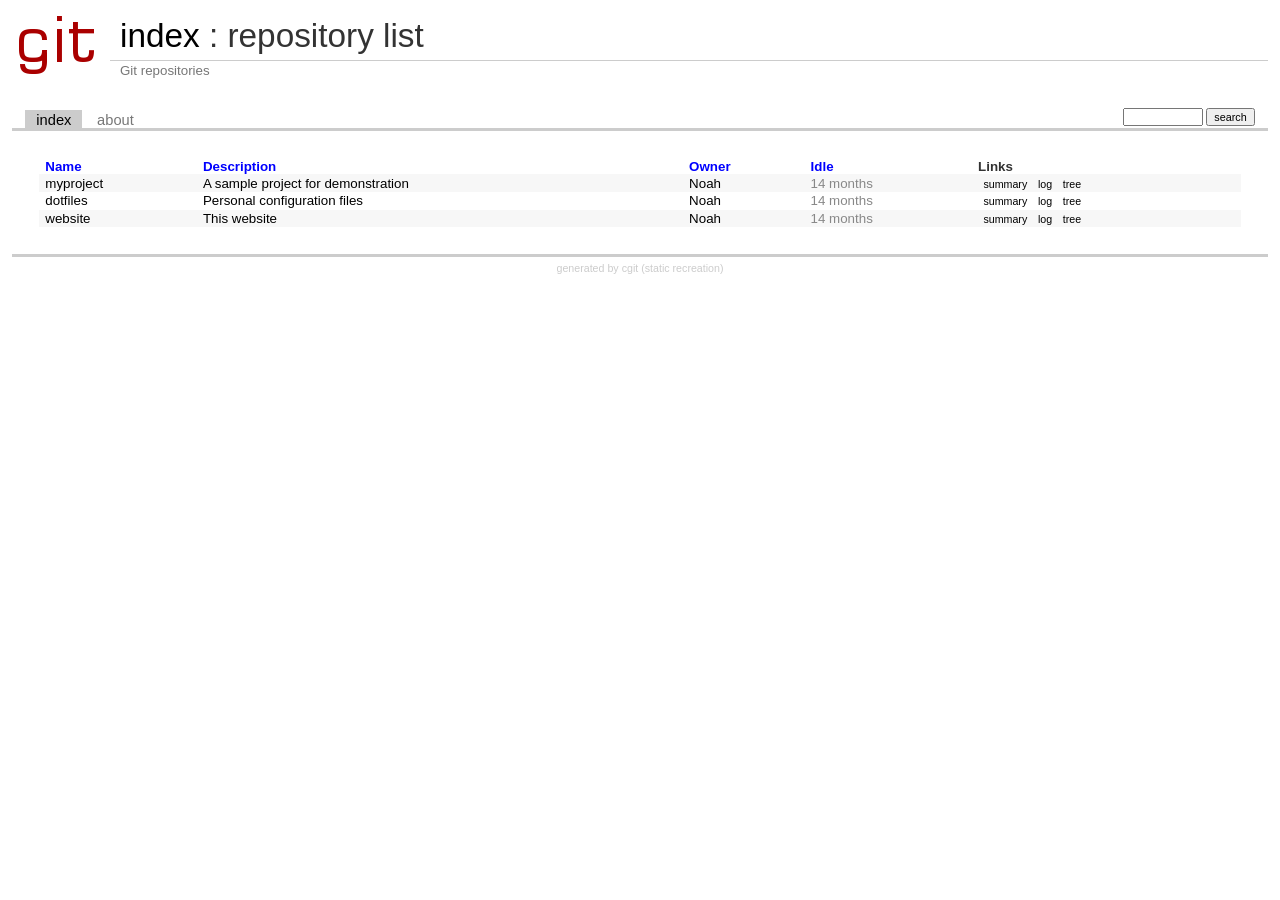
<file: index.html>
<!DOCTYPE html>
<html lang='en'>
<head>
<title>cgit - repository list</title>
<meta name='generator' content='cgit static recreation'/>
<meta name='viewport' content='width=device-width, initial-scale=1.0'/>
<link rel='stylesheet' type='text/css' href='cgit.css'/>
<script type='text/javascript' src='cgit.js'></script>
</head>
<body>
<div id='cgit'>
<table id='header'>
<tr>
<td class='logo' rowspan='2'><a href='index.html'><img src='cgit.png' alt='cgit logo'/></a></td>
<td class='main'><a href='index.html'>index</a> : repository list</td>
</tr>
<tr><td class='sub'>Git repositories</td></tr>
</table>

<table class='tabs'><tr>
<td>
<a href='index.html' class='active'>index</a>
<a href='about.html'>about</a>
</td>
<td class='form'>
<form method='get' action='index.html'>
<input type='search' name='q' size='10' value=''/>
<input type='submit' value='search'/>
</form>
</td>
</tr></table>

<div class='content'>
<table summary='repository list' class='list nowrap'>
<tr class='nohover'>
<th class='left'><a href='#'>Name</a></th>
<th class='left'><a href='#'>Description</a></th>
<th class='left'><a href='#'>Owner</a></th>
<th class='left'><a href='#'>Idle</a></th>
<th class='left'>Links</th>
</tr>
<tr><td class='toplevel-repo'><a href='summary.html'>myproject</a></td>
<td><a href='summary.html'>A sample project for demonstration</a></td>
<td><a href='?q=Noah'>Noah</a></td>
<td><span class="age-days" data-ut="1759449600">3 days</span></td>
<td><a href='summary.html' class='button'>summary</a><a href='log.html' class='button'>log</a><a href='tree.html' class='button'>tree</a></td>
</tr>
<tr><td class='toplevel-repo'><a href='summary.html'>dotfiles</a></td>
<td><a href='summary.html'>Personal configuration files</a></td>
<td><a href='?q=Noah'>Noah</a></td>
<td><span class="age-hours" data-ut="1759536000">2 hours</span></td>
<td><a href='summary.html' class='button'>summary</a><a href='log.html' class='button'>log</a><a href='tree.html' class='button'>tree</a></td>
</tr>
<tr><td class='toplevel-repo'><a href='summary.html'>website</a></td>
<td><a href='summary.html'>This website</a></td>
<td><a href='?q=Noah'>Noah</a></td>
<td><span class="age-mins" data-ut="1759611600">just now</span></td>
<td><a href='summary.html' class='button'>summary</a><a href='log.html' class='button'>log</a><a href='tree.html' class='button'>tree</a></td>
</tr>
</table>
</div>

<div class='footer'>generated by <a href='https://git.zx2c4.com/cgit/'>cgit</a> (static recreation)</div>
</div>
</body>
</html>
</file>
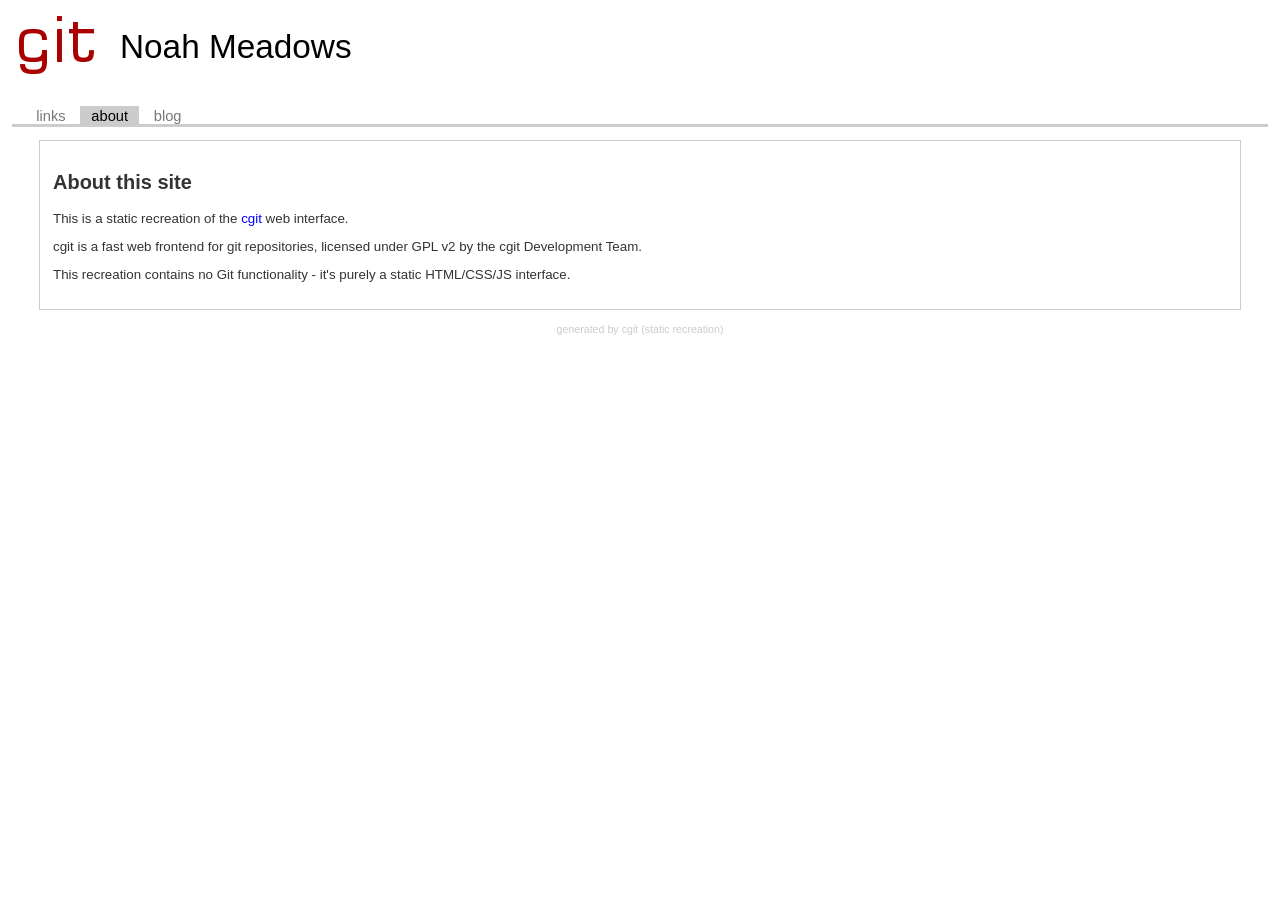
<file: about.html>
<!DOCTYPE html>
<html lang='en'>
<head>
<title>about - cgit</title>
<meta name='generator' content='cgit static recreation'/>
<meta name='viewport' content='width=device-width, initial-scale=1.0'/>
<link rel='stylesheet' type='text/css' href='cgit.css'/>
<script type='text/javascript' src='cgit.js'></script>
</head>
<body>
<div id='cgit'>
<table id='header'>
<tr>
<td class='logo' rowspan='2'><a href='index.html'><img src='cgit.png' alt='cgit logo'/></a></td>
<td class='main'><a>Noah Meadows</a>
</td>
</tr>
</table>

<table class='tabs'><tr>
<td>
<a href='index.html'>links</a>
<a href='about.html'class='active'>about</a>
<a href='blog.html'>blog</a>
</td>
<td class='form'>
<form method='get' action='index.html'>
</form>
</td>
</tr></table>

<div class='block'>
<div class='content'>
<div id='summary'>
<h2>About this site</h2>
<p>This is a static recreation of the <a href='https://git.zx2c4.com/cgit/'>cgit</a> web interface.</p>
<p>cgit is a fast web frontend for git repositories, licensed under GPL v2 by the cgit Development Team.</p>
<p>This recreation contains no Git functionality - it's purely a static HTML/CSS/JS interface.</p>
</div>
</div>
</div>

<div class='footer'>generated by <a href='https://git.zx2c4.com/cgit/'>cgit</a> (static recreation)</div>
</div>
</body>
</html>
</file>
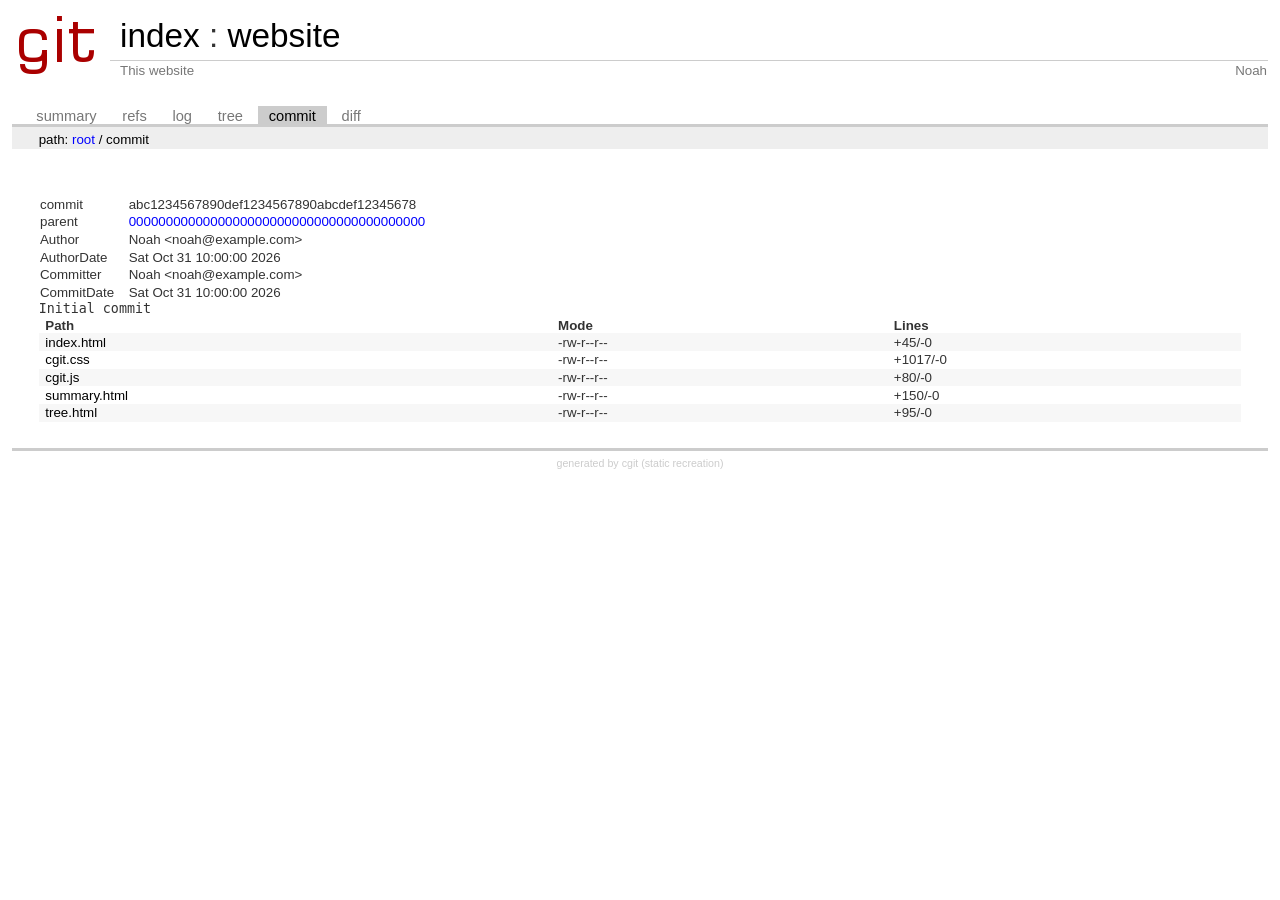
<file: commit.html>
<!DOCTYPE html>
<html lang='en'>
<head>
<title>website - commit abc1234 - cgit</title>
<meta name='generator' content='cgit static recreation'/>
<meta name='viewport' content='width=device-width, initial-scale=1.0'/>
<link rel='stylesheet' type='text/css' href='cgit.css'/>
<script type='text/javascript' src='cgit.js'></script>
</head>
<body>
<div id='cgit'>
<table id='header'>
<tr>
<td class='logo' rowspan='2'><a href='index.html'><img src='cgit.png' alt='cgit logo'/></a></td>
<td class='main'><a href='index.html'>index</a> : <a href='summary.html'>website</a></td>
</tr>
<tr><td class='sub'>This website</td><td class='sub right'>Noah</td></tr>
</table>

<table class='tabs'><tr>
<td>
<a href='summary.html'>summary</a>
<a href='refs.html'>refs</a>
<a href='log.html'>log</a>
<a href='tree.html'>tree</a>
<a href='commit.html' class='active'>commit</a>
<a href='diff.html'>diff</a>
</td>
</tr></table>

<div class='path'>path: <a href='index.html'>root</a> / commit</div>

<div class='content'>
<table class='commit-info'>
<tr><td>commit</td><td>abc1234567890def1234567890abcdef12345678</td></tr>
<tr><td>parent</td><td><a href='commit.html'>0000000000000000000000000000000000000000</a></td></tr>
<tr><td>Author</td><td>Noah &lt;noah@example.com&gt;</td></tr>
<tr><td>AuthorDate</td><td>Sat Oct 31 10:00:00 2026</td></tr>
<tr><td>Committer</td><td>Noah &lt;noah@example.com&gt;</td></tr>
<tr><td>CommitDate</td><td>Sat Oct 31 10:00:00 2026</td></tr>
</table>

<div class='commit-msg'>Initial commit</div>

<table class='list nowrap'>
<tr class='nohover'><th class='left'>Path</th><th class='left'>Mode</th><th class='left'>Lines</th></tr>
<tr><td><a href='#'>index.html</a></td><td>-rw-r--r--</td><td>+45/-0</td></tr>
<tr><td><a href='#'>cgit.css</a></td><td>-rw-r--r--</td><td>+1017/-0</td></tr>
<tr><td><a href='#'>cgit.js</a></td><td>-rw-r--r--</td><td>+80/-0</td></tr>
<tr><td><a href='#'>summary.html</a></td><td>-rw-r--r--</td><td>+150/-0</td></tr>
<tr><td><a href='#'>tree.html</a></td><td>-rw-r--r--</td><td>+95/-0</td></tr>
</table>
</div>

<div class='footer'>generated by <a href='https://git.zx2c4.com/cgit/'>cgit</a> (static recreation)</div>
</div>
</body>
</html>
</file>
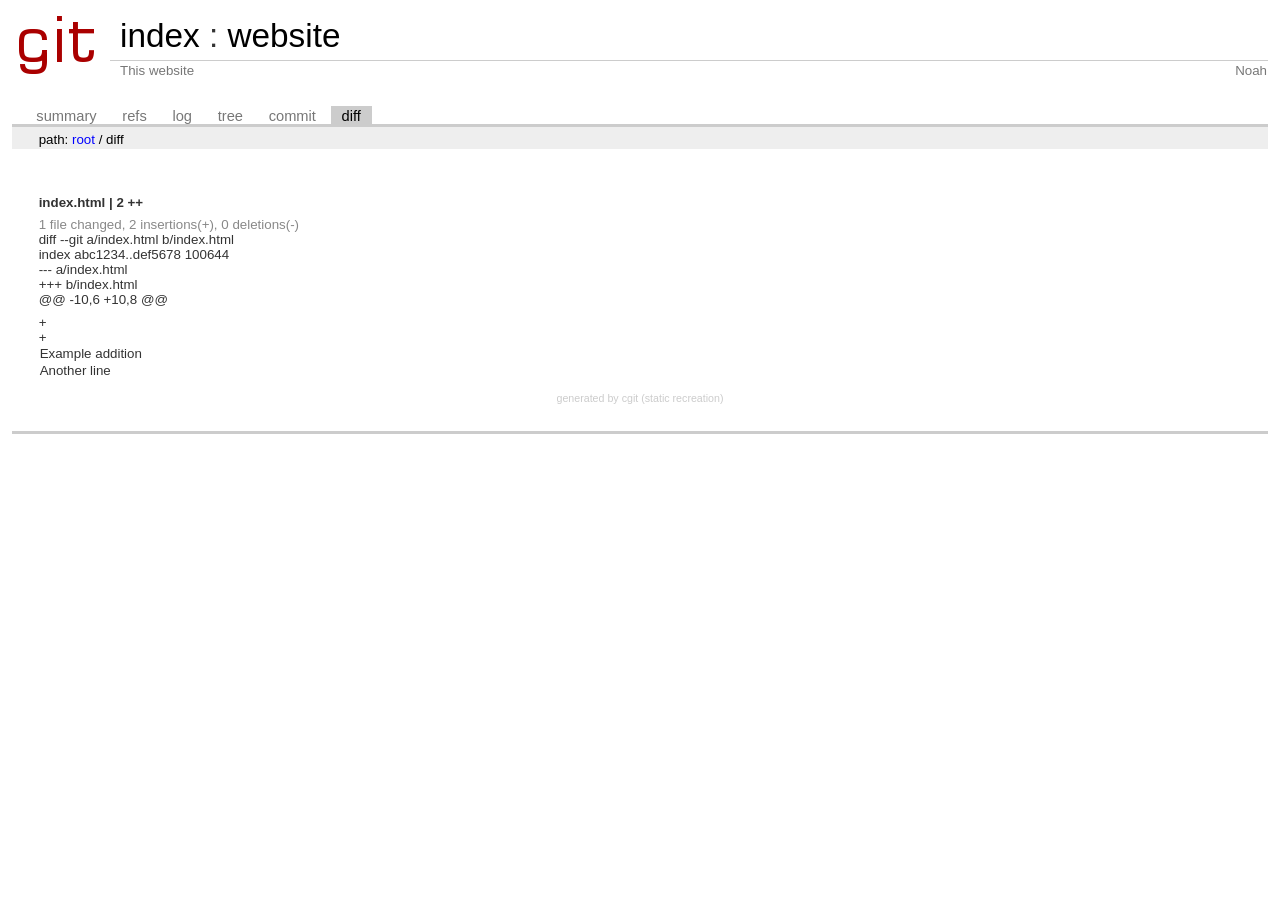
<file: diff.html>
<!DOCTYPE html>
<html lang='en'>
<head>
<title>website - diff - cgit</title>
<meta name='generator' content='cgit static recreation'/>
<meta name='viewport' content='width=device-width, initial-scale=1.0'/>
<link rel='stylesheet' type='text/css' href='cgit.css'/>
<script type='text/javascript' src='cgit.js'></script>
</head>
<body>
<div id='cgit'>
<table id='header'>
<tr>
<td class='logo' rowspan='2'><a href='index.html'><img src='cgit.png' alt='cgit logo'/></a></td>
<td class='main'><a href='index.html'>index</a> : <a href='summary.html'>website</a></td>
</tr>
<tr><td class='sub'>This website</td><td class='sub right'>Noah</td></tr>
</table>

<table class='tabs'><tr>
<td>
<a href='summary.html'>summary</a>
<a href='refs.html'>refs</a>
<a href='log.html'>log</a>
<a href='tree.html'>tree</a>
<a href='commit.html'>commit</a>
<a href='diff.html' class='active'>diff</a>
</td>
</tr></table>

<div class='path'>path: <a href='index.html'>root</a> / diff</div>

<div class='content'>
<div class='diffstat-header'>index.html | 2 ++</div>
<div class='diffstat-summary'>1 file changed, 2 insertions(+), 0 deletions(-)</div>

<div class='head'>diff --git a/index.html b/index.html</div>
<div class='head'>index abc1234..def5678 100644</div>
<div class='head'>--- a/index.html</div>
<div class='head'>+++ b/index.html</div>
<div class='ctx'>@@ -10,6 +10,8 @@</div>
<div class='ctx'> <div id='cgit'></div>
<div class='ctx'> <table id='header'></div>
<div class='add'>+<tr><td>Example addition</td></tr></div>
<div class='add'>+<tr><td>Another line</td></tr></div>
<div class='ctx'> </table></div>
</div>

<div class='footer'>generated by <a href='https://git.zx2c4.com/cgit/'>cgit</a> (static recreation)</div>
</div>
</body>
</html>
</file>
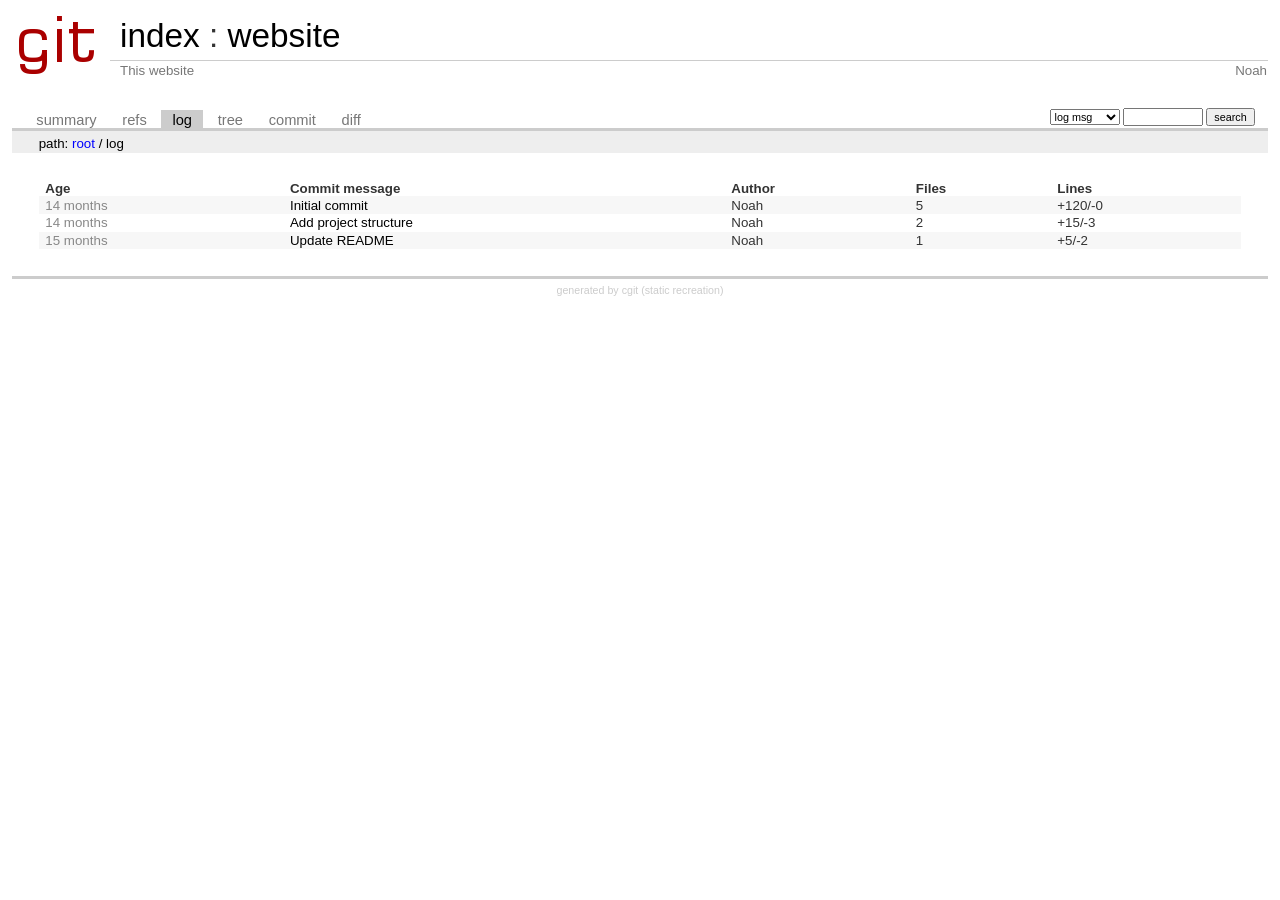
<file: log.html>
<!DOCTYPE html>
<html lang='en'>
<head>
<title>website - log - cgit</title>
<meta name='generator' content='cgit static recreation'/>
<meta name='viewport' content='width=device-width, initial-scale=1.0'/>
<link rel='stylesheet' type='text/css' href='cgit.css'/>
<script type='text/javascript' src='cgit.js'></script>
</head>
<body>
<div id='cgit'>
<table id='header'>
<tr>
<td class='logo' rowspan='2'><a href='index.html'><img src='cgit.png' alt='cgit logo'/></a></td>
<td class='main'><a href='index.html'>index</a> : <a href='summary.html'>website</a></td>
</tr>
<tr><td class='sub'>This website</td><td class='sub right'>Noah</td></tr>
</table>

<table class='tabs'><tr>
<td>
<a href='summary.html'>summary</a>
<a href='refs.html'>refs</a>
<a href='log.html' class='active'>log</a>
<a href='tree.html'>tree</a>
<a href='commit.html'>commit</a>
<a href='diff.html'>diff</a>
</td>
<td class='form'>
<form class='right' method='get' action='log.html'>
<select name='qt'>
<option value='grep'>log msg</option>
<option value='author'>author</option>
<option value='committer'>committer</option>
<option value='range'>range</option>
</select>
<input class='txt' type='search' size='10' name='q' value=''/>
<input type='submit' value='search'/>
</form>
</td>
</tr></table>

<div class='path'>path: <a href='index.html'>root</a> / log</div>

<div class='content'>
<table class='list nowrap'>
<tr class='nohover'><th class='left'>Age</th><th class='left'>Commit message</th><th class='left'>Author</th><th class='left'>Files</th><th class='left'>Lines</th></tr>
<tr>
<td><span class="age-hours" data-ut="1759611600">2 hours</span></td>
<td><a href='commit.html'>Initial commit</a></td>
<td>Noah</td>
<td>5</td>
<td>+120/-0</td>
</tr>
<tr>
<td><span class="age-days" data-ut="1759449600">3 days</span></td>
<td><a href='commit.html'>Add project structure</a></td>
<td>Noah</td>
<td>2</td>
<td>+15/-3</td>
</tr>
<tr>
<td><span class="age-weeks" data-ut="1758768000">1 week</span></td>
<td><a href='commit.html'>Update README</a></td>
<td>Noah</td>
<td>1</td>
<td>+5/-2</td>
</tr>
</table>
</div>

<div class='footer'>generated by <a href='https://git.zx2c4.com/cgit/'>cgit</a> (static recreation)</div>
</div>
</body>
</html>
</file>
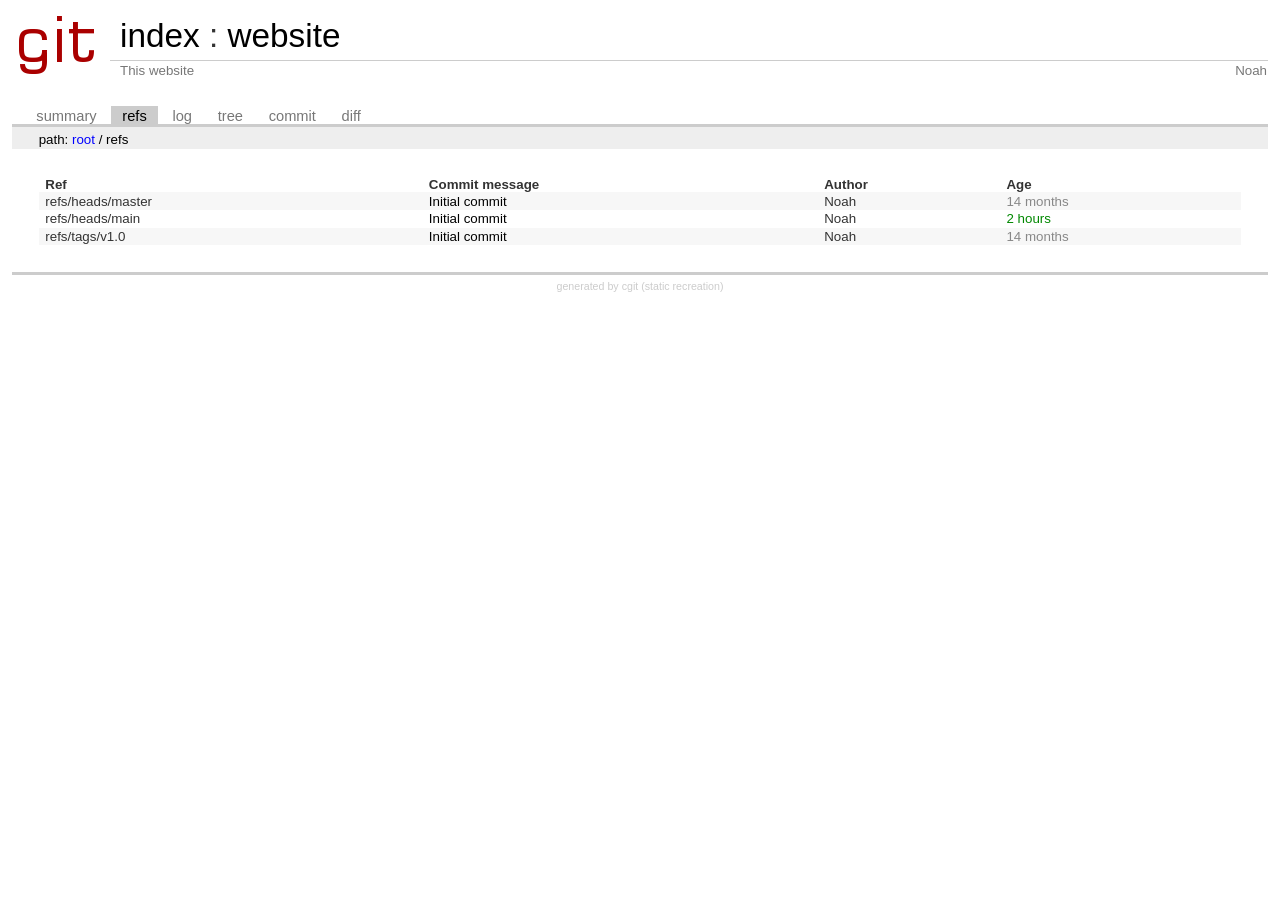
<file: refs.html>
<!DOCTYPE html>
<html lang='en'>
<head>
<title>website - refs - cgit</title>
<meta name='generator' content='cgit static recreation'/>
<meta name='viewport' content='width=device-width, initial-scale=1.0'/>
<link rel='stylesheet' type='text/css' href='cgit.css'/>
<script type='text/javascript' src='cgit.js'></script>
</head>
<body>
<div id='cgit'>
<table id='header'>
<tr>
<td class='logo' rowspan='2'><a href='index.html'><img src='cgit.png' alt='cgit logo'/></a></td>
<td class='main'><a href='index.html'>index</a> : <a href='summary.html'>website</a></td>
</tr>
<tr><td class='sub'>This website</td><td class='sub right'>Noah</td></tr>
</table>

<table class='tabs'><tr>
<td>
<a href='summary.html'>summary</a>
<a href='refs.html' class='active'>refs</a>
<a href='log.html'>log</a>
<a href='tree.html'>tree</a>
<a href='commit.html'>commit</a>
<a href='diff.html'>diff</a>
</td>
</tr></table>

<div class='path'>path: <a href='index.html'>root</a> / refs</div>

<div class='content'>
<table class='list nowrap'>
<tr class='nohover'><th class='left'>Ref</th><th class='left'>Commit message</th><th class='left'>Author</th><th class='left'>Age</th></tr>
<tr><td>refs/heads/master</td>
<td><a href='commit.html'>Initial commit</a></td>
<td>Noah</td>
<td><span class="age-hours" data-ut="1759611600">2 hours</span></td>
</tr>
<tr><td>refs/heads/main</td>
<td><a href='commit.html'>Initial commit</a></td>
<td>Noah</td>
<td><span class="age-hours" data-ut="1759611600">2 hours</span></td>
</tr>
<tr><td>refs/tags/v1.0</td>
<td><a href='commit.html'>Initial commit</a></td>
<td>Noah</td>
<td><span class="age-hours" data-ut="1759611600">2 hours</span></td>
</tr>
</table>
</div>

<div class='footer'>generated by <a href='https://git.zx2c4.com/cgit/'>cgit</a> (static recreation)</div>
</div>
</body>
</html>
</file>
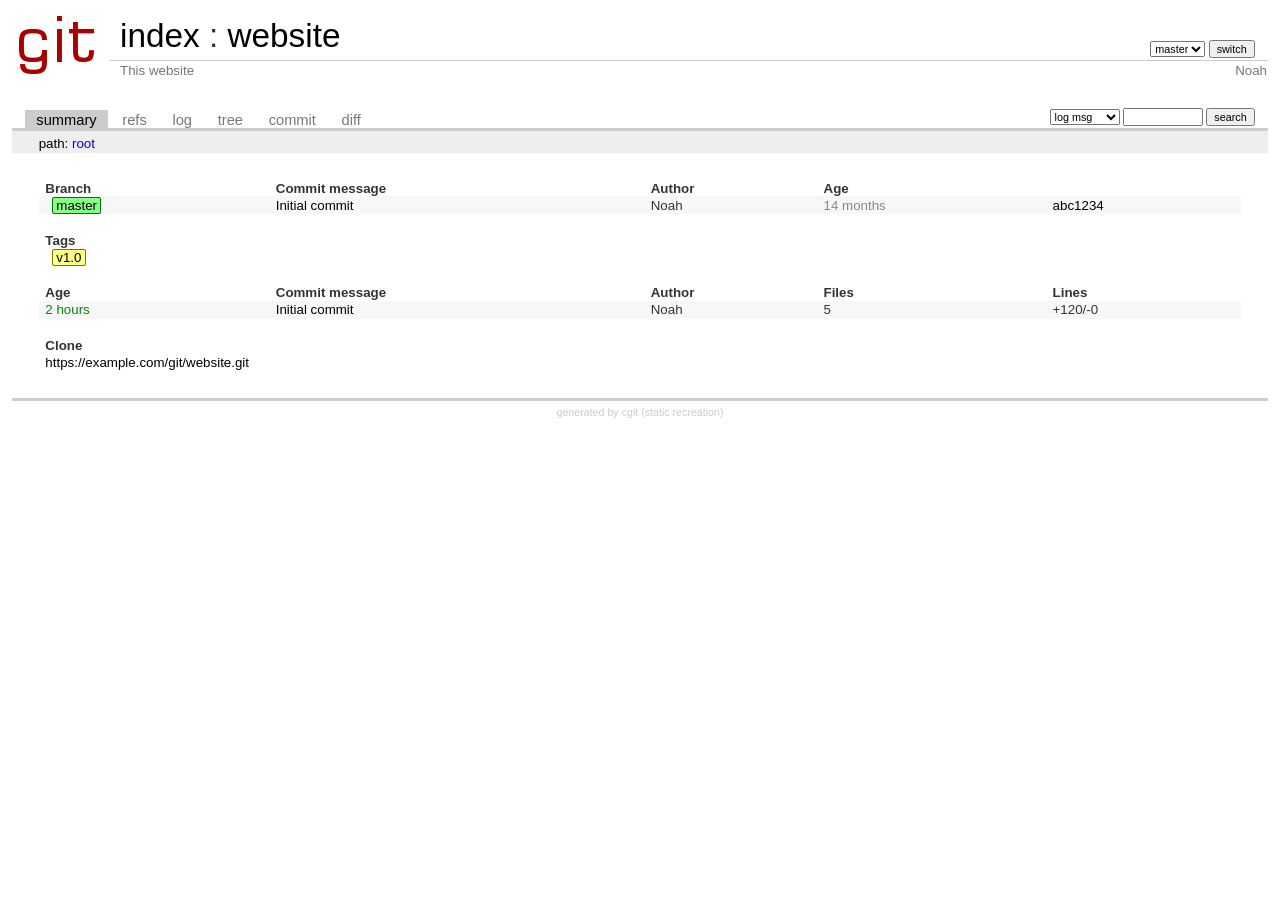
<file: summary.html>
<!DOCTYPE html>
<html lang='en'>
<head>
<title>website - summary - cgit</title>
<meta name='generator' content='cgit static recreation'/>
<meta name='viewport' content='width=device-width, initial-scale=1.0'/>
<link rel='stylesheet' type='text/css' href='cgit.css'/>
<script type='text/javascript' src='cgit.js'></script>
</head>
<body>
<div id='cgit'>
<table id='header'>
<tr>
<td class='logo' rowspan='2'><a href='index.html'><img src='cgit.png' alt='cgit logo'/></a></td>
<td class='main'><a href='index.html'>index</a> : <a href='summary.html'>website</a></td>
<td class='form'>
<form method='get'>
<select name='h' onchange='this.form.submit();'>
<option value='master' selected>master</option>
<option value='main'>main</option>
</select> <input type='submit' value='switch'/>
</form>
</td>
</tr>
<tr><td class='sub'>This website</td><td class='sub right'>Noah</td></tr>
</table>

<table class='tabs'><tr>
<td>
<a href='summary.html' class='active'>summary</a>
<a href='refs.html'>refs</a>
<a href='log.html'>log</a>
<a href='tree.html'>tree</a>
<a href='commit.html'>commit</a>
<a href='diff.html'>diff</a>
</td>
<td class='form'>
<form class='right' method='get' action='log.html'>
<select name='qt'>
<option value='grep'>log msg</option>
<option value='author'>author</option>
<option value='committer'>committer</option>
<option value='range'>range</option>
</select>
<input class='txt' type='search' size='10' name='q' value=''/>
<input type='submit' value='search'/>
</form>
</td>
</tr></table>

<div class='path'>path: <a href='index.html'>root</a></div>

<div class='content'>
<table summary='repository info' class='list nowrap'>
<tr class='nohover'><th class='left'>Branch</th><th class='left'>Commit message</th><th class='left'>Author</th><th class='left' colspan='2'>Age</th></tr>
<tr><td><a class='branch-deco' href='log.html'>master</a></td>
<td><a href='commit.html'>Initial commit</a></td>
<td>Noah</td>
<td><span class="age-hours" data-ut="1759611600">2 hours</span></td>
<td class='sha1'><a href='commit.html'>abc1234</a></td>
</tr>

<tr class='nohover'><td colspan='5'>&nbsp;</td></tr>
<tr class='nohover'><th class='left' colspan='5'>Tags</th></tr>
<tr><td colspan='5'><a href='log.html' class='tag-deco'>v1.0</a></td></tr>

<tr class='nohover'><td colspan='5'>&nbsp;</td></tr>
<tr class='nohover'><th class='left'>Age</th><th class='left'>Commit message</th><th class='left'>Author</th><th class='left'>Files</th><th class='left'>Lines</th></tr>
<tr><td><span class="age-hours" data-ut="1759611600">2 hours</span></td>
<td><a href='commit.html'>Initial commit</a></td>
<td>Noah</td>
<td>5</td>
<td>+120/-0</td>
</tr>

<tr class='nohover'><td colspan='5'>&nbsp;</td></tr>
<tr class='nohover'><th class='left' colspan='5'>Clone</th></tr>
<tr><td colspan='5'><a rel='vcs-git' href='#'>https://example.com/git/website.git</a></td></tr>
</table>
</div>

<div class='footer'>generated by <a href='https://git.zx2c4.com/cgit/'>cgit</a> (static recreation)</div>
</div>
</body>
</html>
</file>
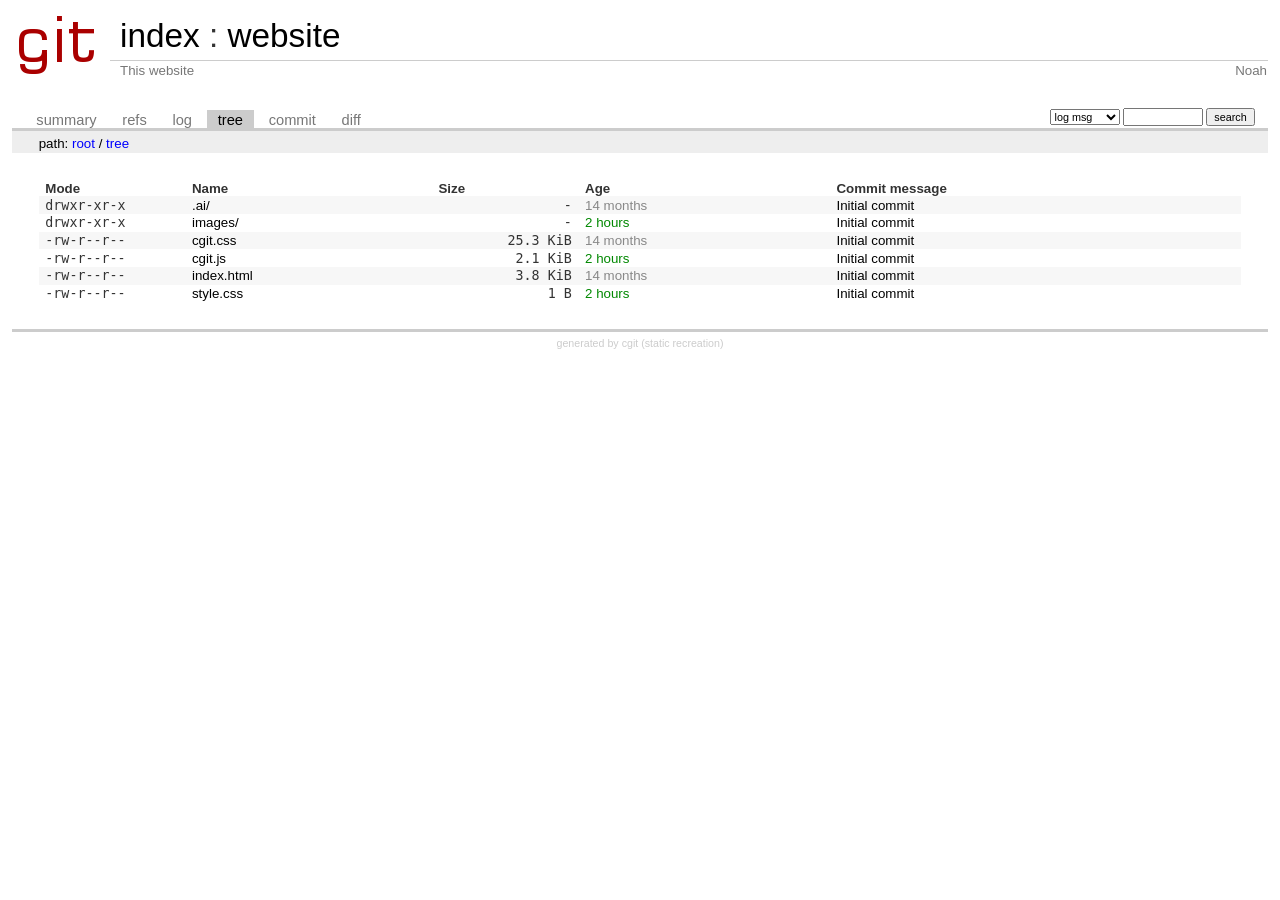
<file: tree.html>
<!DOCTYPE html>
<html lang='en'>
<head>
<title>website - tree - cgit</title>
<meta name='generator' content='cgit static recreation'/>
<meta name='viewport' content='width=device-width, initial-scale=1.0'/>
<link rel='stylesheet' type='text/css' href='cgit.css'/>
<script type='text/javascript' src='cgit.js'></script>
</head>
<body>
<div id='cgit'>
<table id='header'>
<tr>
<td class='logo' rowspan='2'><a href='index.html'><img src='cgit.png' alt='cgit logo'/></a></td>
<td class='main'><a href='index.html'>index</a> : <a href='summary.html'>website</a></td>
</tr>
<tr><td class='sub'>This website</td><td class='sub right'>Noah</td></tr>
</table>

<table class='tabs'><tr>
<td>
<a href='summary.html'>summary</a>
<a href='refs.html'>refs</a>
<a href='log.html'>log</a>
<a href='tree.html' class='active'>tree</a>
<a href='commit.html'>commit</a>
<a href='diff.html'>diff</a>
</td>
<td class='form'>
<form class='right' method='get' action='log.html'>
<select name='qt'>
<option value='grep'>log msg</option>
<option value='author'>author</option>
<option value='committer'>committer</option>
<option value='range'>range</option>
</select>
<input class='txt' type='search' size='10' name='q' value=''/>
<input type='submit' value='search'/>
</form>
</td>
</tr></table>

<div class='path'>path: <a href='index.html'>root</a> / <a href='tree.html'>tree</a></div>

<div class='content'>
<table class='list nowrap'>
<tr class='nohover'><th class='left'>Mode</th><th class='left'>Name</th><th class='left'>Size</th><th class='left'>Age</th><th class='left'>Commit message</th></tr>
<tr>
<td class='ls-mode'>drwxr-xr-x</td>
<td class='ls-dir'><a href='tree.html'>.ai/</a></td>
<td class='ls-size'>-</td>
<td><span class="age-hours" data-ut="1759611600">2 hours</span></td>
<td><a href='commit.html'>Initial commit</a></td>
</tr>
<tr>
<td class='ls-mode'>drwxr-xr-x</td>
<td class='ls-dir'><a href='tree.html'>images/</a></td>
<td class='ls-size'>-</td>
<td><span class="age-hours" data-ut="1759611600">2 hours</span></td>
<td><a href='commit.html'>Initial commit</a></td>
</tr>
<tr>
<td class='ls-mode'>-rw-r--r--</td>
<td class='ls-blob'><a href='#'>cgit.css</a></td>
<td class='ls-size'>25.3 KiB</td>
<td><span class="age-hours" data-ut="1759611600">2 hours</span></td>
<td><a href='commit.html'>Initial commit</a></td>
</tr>
<tr>
<td class='ls-mode'>-rw-r--r--</td>
<td class='ls-blob'><a href='#'>cgit.js</a></td>
<td class='ls-size'>2.1 KiB</td>
<td><span class="age-hours" data-ut="1759611600">2 hours</span></td>
<td><a href='commit.html'>Initial commit</a></td>
</tr>
<tr>
<td class='ls-mode'>-rw-r--r--</td>
<td class='ls-blob'><a href='index.html'>index.html</a></td>
<td class='ls-size'>3.8 KiB</td>
<td><span class="age-hours" data-ut="1759611600">2 hours</span></td>
<td><a href='commit.html'>Initial commit</a></td>
</tr>
<tr>
<td class='ls-mode'>-rw-r--r--</td>
<td class='ls-blob'><a href='style.css'>style.css</a></td>
<td class='ls-size'>1 B</td>
<td><span class="age-hours" data-ut="1759611600">2 hours</span></td>
<td><a href='commit.html'>Initial commit</a></td>
</tr>
</table>
</div>

<div class='footer'>generated by <a href='https://git.zx2c4.com/cgit/'>cgit</a> (static recreation)</div>
</div>
</body>
</html>
</file>
<file: cgit.css>
div#cgit {
	padding: 0em;
	margin: 0em;
	font-family: sans-serif;
	font-size: 10pt;
	color: #333;
	background: white;
	padding: 4px;
}

div#cgit a {
	color: blue;
	text-decoration: none;
}

div#cgit a:hover {
	text-decoration: underline;
}

div#cgit table {
	border-collapse: collapse;
}

div#cgit table#header {
	width: 100%;
	margin-bottom: 1em;
}

div#cgit table#header td.logo {
	width: 96px;
	vertical-align: top;
}

div#cgit table#header td.main {
	font-size: 250%;
	padding-left: 10px;
	white-space: nowrap;
}

div#cgit table#header td.main a {
	color: #000;
}

div#cgit table#header td.form {
	text-align: right;
	vertical-align: bottom;
	padding-right: 1em;
	padding-bottom: 2px;
	white-space: nowrap;
}

div#cgit table#header td.form form,
div#cgit table#header td.form input,
div#cgit table#header td.form select {
	font-size: 90%;
}

div#cgit table#header td.sub {
	color: #777;
	border-top: solid 1px #ccc;
	padding-left: 10px;
}

div#cgit table.tabs {
	border-bottom: solid 3px #ccc;
	border-collapse: collapse;
	margin-top: 2em;
	margin-bottom: 0px;
	width: 100%;
}

div#cgit table.tabs td {
	padding: 0px 1em;
	vertical-align: bottom;
}

div#cgit table.tabs td a {
	padding: 2px 0.75em;
	color: #777;
	font-size: 110%;
}

div#cgit table.tabs td a.active {
	color: #000;
	background-color: #ccc;
}

div#cgit table.tabs a[href^="http://"]:after, div#cgit table.tabs a[href^="https://"]:after {
	content: url([data-uri]);
	opacity: 0.5;
	margin: 0 0 0 5px;
}

div#cgit table.tabs td.form {
	text-align: right;
}

div#cgit table.tabs td.form form {
	padding-bottom: 2px;
	font-size: 90%;
	white-space: nowrap;
}

div#cgit table.tabs td.form input,
div#cgit table.tabs td.form select {
	font-size: 90%;
}

div#cgit div.path {
	margin: 0px;
	padding: 5px 2em 2px 2em;
	color: #000;
	background-color: #eee;
}

div#cgit div.content {
	margin: 0px;
	padding: 2em;
	border-bottom: solid 3px #ccc;
}

div#cgit div.block {
	margin: 1em 2em;
	border: solid 1px #ccc;
	background: white;
}

div#cgit div.block div.content {
	margin: 0px;
	padding: 1em;
	border: none;
	border-bottom: none;
}


div#cgit table.list {
	width: 100%;
	border: none;
	border-collapse: collapse;
}

div#cgit table.list tr {
	background: white;
}

div#cgit table.list tr.logheader {
	background: #eee;
}

div#cgit table.list tr:nth-child(even) {
	background: #f7f7f7;
}

div#cgit table.list tr:nth-child(odd) {
	background: white;
}

div#cgit table.list tr:hover {
	background: #eee;
}

div#cgit table.list tr.nohover {
	background: white;
}

div#cgit table.list tr.nohover:hover {
	background: white;
}

div#cgit table.list tr.nohover-highlight:hover:nth-child(even) {
	background: #f7f7f7;
}

div#cgit table.list tr.nohover-highlight:hover:nth-child(odd) {
	background: white;
}

div#cgit table.list th {
	font-weight: bold;
	/* color: #888;
	border-top: dashed 1px #888;
	border-bottom: dashed 1px #888;
	*/
	padding: 0.1em 0.5em 0.05em 0.5em;
	vertical-align: baseline;
}

div#cgit table.list td {
	border: none;
	padding: 0.1em 0.5em 0.1em 0.5em;
}

div#cgit table.list td.commitgraph {
	font-family: monospace;
	white-space: pre;
}

div#cgit table.list td.commitgraph .column1 {
	color: #a00;
}

div#cgit table.list td.commitgraph .column2 {
	color: #0a0;
}

div#cgit table.list td.commitgraph .column3 {
	color: #aa0;
}

div#cgit table.list td.commitgraph .column4 {
	color: #00a;
}

div#cgit table.list td.commitgraph .column5 {
	color: #a0a;
}

div#cgit table.list td.commitgraph .column6 {
	color: #0aa;
}

div#cgit table.list td.logsubject {
	font-family: monospace;
	font-weight: bold;
}

div#cgit table.list td.logmsg {
	font-family: monospace;
	white-space: pre;
	padding: 0 0.5em;
}

div#cgit table.list td a {
	color: black;
}

div#cgit table.list td a.ls-dir {
	font-weight: bold;
	color: #00f;
}

div#cgit table.list td a:hover {
	color: #00f;
}

div#cgit img {
	border: none;
}

div#cgit input#switch-btn {
	margin: 2px 0px 0px 0px;
}

div#cgit td#sidebar input.txt {
	width: 100%;
	margin: 2px 0px 0px 0px;
}

div#cgit table#grid {
	margin: 0px;
}

div#cgit td#content {
	vertical-align: top;
	padding: 1em 2em 1em 1em;
	border: none;
}

div#cgit div#summary {
	vertical-align: top;
	margin-bottom: 1em;
}

div#cgit table#downloads {
	float: right;
	border-collapse: collapse;
	border: solid 1px #777;
	margin-left: 0.5em;
	margin-bottom: 0.5em;
}

div#cgit table#downloads th {
	background-color: #ccc;
}

div#cgit div#blob {
	border: solid 1px black;
}

div#cgit div.error {
	color: red;
	font-weight: bold;
	margin: 1em 2em;
}

div#cgit a.ls-blob, div#cgit a.ls-dir, div#cgit .ls-mod {
	font-family: monospace;
}

div#cgit td.ls-size {
	text-align: right;
	font-family: monospace;
	width: 10em;
}

div#cgit td.ls-mode {
	font-family: monospace;
	width: 10em;
}

div#cgit table.blob {
	margin-top: 0.5em;
	border-top: solid 1px black;
}

div#cgit table.blob td.hashes,
div#cgit table.blob td.lines {
	margin: 0; padding: 0 0 0 0.5em;
	vertical-align: top;
	color: black;
}

div#cgit table.blob td.linenumbers {
	margin: 0; padding: 0 0.5em 0 0.5em;
	vertical-align: top;
	text-align: right;
	border-right: 1px solid gray;
}

div#cgit table.blob pre {
	padding: 0; margin: 0;
}

div#cgit table.blob td.linenumbers a,
div#cgit table.ssdiff td.lineno a {
	color: gray;
	text-align: right;
	text-decoration: none;
}

div#cgit table.blob td.linenumbers a:hover,
div#cgit table.ssdiff td.lineno a:hover {
	color: black;
}

div#cgit table.blob td.linenumbers a:target:before {
	color: red;
	content: "\2BA9";
}

div#cgit table.blame td.hashes,
div#cgit table.blame td.lines,
div#cgit table.blame td.linenumbers {
	padding: 0;
}

div#cgit table.blame td.hashes div.alt,
div#cgit table.blame td.lines div.alt {
	padding: 0 0.5em 0 0.5em;
}

div#cgit table.blame td.linenumbers div.alt {
	padding: 0 0.5em 0 0;
}

div#cgit table.blame div.alt:nth-child(even) {
	background: #eee;
}

div#cgit table.blame div.alt:nth-child(odd) {
	background: white;
}

div#cgit table.blame td.lines > div {
	position: relative;
}

div#cgit table.blame td.lines > div > pre {
	padding: 0 0 0 0.5em;
	position: absolute;
	top: 0;
}

div#cgit table.blame .oid {
	font-size: 100%;
}

div#cgit table.bin-blob {
	margin-top: 0.5em;
	border: solid 1px black;
}

div#cgit table.bin-blob th {
	font-family: monospace;
	white-space: pre;
	border: solid 1px #777;
	padding: 0.5em 1em;
}

div#cgit table.bin-blob td {
	font-family: monospace;
	white-space: pre;
	border-left: solid 1px #777;
	padding: 0em 1em;
}

div#cgit table.nowrap td {
	white-space: nowrap;
}

div#cgit table.commit-info {
	border-collapse: collapse;
	margin-top: 1.5em;
}

div#cgit div.cgit-panel {
	float: right;
	margin-top: 1.5em;
}

div#cgit div.cgit-panel table {
	border-collapse: collapse;
	border: solid 1px #aaa;
	background-color: #eee;
}

div#cgit div.cgit-panel th {
	text-align: center;
}

div#cgit div.cgit-panel td {
	padding: 0.25em 0.5em;
}

div#cgit div.cgit-panel td.label {
	padding-right: 0.5em;
}

div#cgit div.cgit-panel td.ctrl {
	padding-left: 0.5em;
}

div#cgit table.commit-info th {
	text-align: left;
	font-weight: normal;
	padding: 0.1em 1em 0.1em 0.1em;
	vertical-align: top;
}

div#cgit table.commit-info td {
	font-weight: normal;
	padding: 0.1em 1em 0.1em 0.1em;
}

div#cgit div.commit-subject {
	font-weight: bold;
	font-size: 125%;
	margin: 1.5em 0em 0.5em 0em;
	padding: 0em;
}

div#cgit div.commit-msg {
	white-space: pre;
	font-family: monospace;
}

div#cgit div.notes-header {
	font-weight: bold;
	padding-top: 1.5em;
}

div#cgit div.notes {
	white-space: pre;
	font-family: monospace;
	border: solid 1px #ee9;
	background-color: #ffd;
	padding: 0.3em 2em 0.3em 1em;
	float: left;
}

div#cgit div.notes-footer {
	clear: left;
}

div#cgit div.diffstat-header {
	font-weight: bold;
	padding-top: 1.5em;
}

div#cgit table.diffstat {
	border-collapse: collapse;
	border: solid 1px #aaa;
	background-color: #eee;
}

div#cgit table.diffstat th {
	font-weight: normal;
	text-align: left;
	text-decoration: underline;
	padding: 0.1em 1em 0.1em 0.1em;
	font-size: 100%;
}

div#cgit table.diffstat td {
	padding: 0.2em 0.2em 0.1em 0.1em;
	font-size: 100%;
	border: none;
}

div#cgit table.diffstat td.mode {
	white-space: nowrap;
}

div#cgit table.diffstat td span.modechange {
	padding-left: 1em;
	color: red;
}

div#cgit table.diffstat td.add a {
	color: green;
}

div#cgit table.diffstat td.del a {
	color: red;
}

div#cgit table.diffstat td.upd a {
	color: blue;
}

div#cgit table.diffstat td.graph {
	width: 500px;
	vertical-align: middle;
}

div#cgit table.diffstat td.graph table {
	border: none;
}

div#cgit table.diffstat td.graph td {
	padding: 0px;
	border: 0px;
	height: 7pt;
}

div#cgit table.diffstat td.graph td.add {
	background-color: #5c5;
}

div#cgit table.diffstat td.graph td.rem {
	background-color: #c55;
}

div#cgit div.diffstat-summary {
	color: #888;
	padding-top: 0.5em;
}

div#cgit table.diff {
	width: 100%;
}

div#cgit table.diff td {
	font-family: monospace;
	white-space: pre;
}

div#cgit table.diff td div.head {
	font-weight: bold;
	margin-top: 1em;
	color: black;
}

div#cgit table.diff td div.hunk {
	color: #009;
}

div#cgit table.diff td div.add {
	color: green;
}

div#cgit table.diff td div.del {
	color: red;
}

div#cgit .oid {
	font-family: monospace;
	font-size: 90%;
}

div#cgit .left {
	text-align: left;
}

div#cgit .right {
	text-align: right;
}

div#cgit table.list td.reposection {
	font-style: italic;
	color: #888;
}

div#cgit a.button {
	font-size: 80%;
	padding: 0em 0.5em;
}

div#cgit a.primary {
	font-size: 100%;
}

div#cgit a.secondary {
	font-size: 90%;
}

div#cgit td.toplevel-repo {

}

div#cgit table.list td.sublevel-repo {
	padding-left: 1.5em;
}

div#cgit ul.pager {
	list-style-type: none;
	text-align: center;
	margin: 1em 0em 0em 0em;
	padding: 0;
}

div#cgit ul.pager li {
	display: inline-block;
	margin: 0.25em 0.5em;
}

div#cgit ul.pager a {
	color: #777;
}

div#cgit ul.pager .current {
	font-weight: bold;
}

div#cgit span.age-mins {
	font-weight: bold;
	color: #080;
}

div#cgit span.age-hours {
	color: #080;
}

div#cgit span.age-days {
	color: #040;
}

div#cgit span.age-weeks {
	color: #444;
}

div#cgit span.age-months {
	color: #888;
}

div#cgit span.age-years {
	color: #bbb;
}

div#cgit span.insertions {
	color: #080;
}

div#cgit span.deletions {
	color: #800;
}

div#cgit div.footer {
	margin-top: 0.5em;
	text-align: center;
	font-size: 80%;
	color: #ccc;
}

div#cgit div.footer a {
	color: #ccc;
	text-decoration: none;
}

div#cgit div.footer a:hover {
	text-decoration: underline;
}

div#cgit a.branch-deco {
	color: #000;
	margin: 0px 0.5em;
	padding: 0px 0.25em;
	background-color: #88ff88;
	border: solid 1px #007700;
	border-radius: 2px;
}

div#cgit a.tag-deco {
	color: #000;
	margin: 0px 0.5em;
	padding: 0px 0.25em;
	background-color: #ffff88;
	border: solid 1px #777700;
	border-radius: 2px;
}

div#cgit a.tag-annotated-deco {
	color: #000;
	margin: 0px 0.5em;
	padding: 0px 0.25em;
	background-color: #ffcc88;
	border: solid 1px #777700;
	border-radius: 2px;
}

div#cgit a.remote-deco {
	color: #000;
	margin: 0px 0.5em;
	padding: 0px 0.25em;
	background-color: #ccccff;
	border: solid 1px #000077;
	border-radius: 2px;
}

div#cgit a.deco {
	color: #000;
	margin: 0px 0.5em;
	padding: 0px 0.25em;
	background-color: #ff8888;
	border: solid 1px #770000;
	border-radius: 2px;
}

div#cgit div.commit-subject a.branch-deco,
div#cgit div.commit-subject a.tag-deco,
div#cgit div.commit-subject a.tag-annotated-deco,
div#cgit div.commit-subject a.remote-deco,
div#cgit div.commit-subject a.deco {
	margin-left: 1em;
	font-size: 75%;
}

div#cgit table.stats {
	border: solid 1px black;
	border-collapse: collapse;
}

div#cgit table.stats th {
	text-align: left;
	padding: 1px 0.5em;
	background-color: #eee;
	border: solid 1px black;
}

div#cgit table.stats td {
	text-align: right;
	padding: 1px 0.5em;
	border: solid 1px black;
}

div#cgit table.stats td.total {
	font-weight: bold;
	text-align: left;
}

div#cgit table.stats td.sum {
	color: #c00;
	font-weight: bold;
/*	background-color: #eee; */
}

div#cgit table.stats td.left {
	text-align: left;
}

div#cgit table.vgraph {
	border-collapse: separate;
	border: solid 1px black;
	height: 200px;
}

div#cgit table.vgraph th {
	background-color: #eee;
	font-weight: bold;
	border: solid 1px white;
	padding: 1px 0.5em;
}

div#cgit table.vgraph td {
	vertical-align: bottom;
	padding: 0px 10px;
}

div#cgit table.vgraph div.bar {
	background-color: #eee;
}

div#cgit table.hgraph {
	border: solid 1px black;
	width: 800px;
}

div#cgit table.hgraph th {
	background-color: #eee;
	font-weight: bold;
	border: solid 1px black;
	padding: 1px 0.5em;
}

div#cgit table.hgraph td {
	vertical-align: middle;
	padding: 2px 2px;
}

div#cgit table.hgraph div.bar {
	background-color: #eee;
	height: 1em;
}

div#cgit table.ssdiff {
	width: 100%;
}

div#cgit table.ssdiff td {
	font-size: 75%;
	font-family: monospace;
	white-space: pre;
	padding: 1px 4px 1px 4px;
	border-left: solid 1px #aaa;
	border-right: solid 1px #aaa;
}

div#cgit table.ssdiff td.add {
	color: black;
	background: #cfc;
	min-width: 50%;
}

div#cgit table.ssdiff td.add_dark {
	color: black;
	background: #aca;
	min-width: 50%;
}

div#cgit table.ssdiff span.add {
	background: #cfc;
	font-weight: bold;
}

div#cgit table.ssdiff td.del {
	color: black;
	background: #fcc;
	min-width: 50%;
}

div#cgit table.ssdiff td.del_dark {
	color: black;
	background: #caa;
	min-width: 50%;
}

div#cgit table.ssdiff span.del {
	background: #fcc;
	font-weight: bold;
}

div#cgit table.ssdiff td.changed {
	color: black;
	background: #ffc;
	min-width: 50%;
}

div#cgit table.ssdiff td.changed_dark {
	color: black;
	background: #cca;
	min-width: 50%;
}

div#cgit table.ssdiff td.lineno {
	color: black;
	background: #eee;
	text-align: right;
	width: 3em;
	min-width: 3em;
}

div#cgit table.ssdiff td.hunk {
	color: black;
	background: #ccf;
	border-top: solid 1px #aaa;
	border-bottom: solid 1px #aaa;
}

div#cgit table.ssdiff td.head {
	border-top: solid 1px #aaa;
	border-bottom: solid 1px #aaa;
}

div#cgit table.ssdiff td.head div.head {
	font-weight: bold;
	color: black;
}

div#cgit table.ssdiff td.foot {
	border-top: solid 1px #aaa;
	border-left: none;
	border-right: none;
	border-bottom: none;
}

div#cgit table.ssdiff td.space {
	border: none;
}

div#cgit table.ssdiff td.space div {
	min-height: 3em;
}

:root { color-scheme: light dark; }
@media only all and (prefers-color-scheme: dark) {
	html, div#cgit { color: #eee; background: #171717; }
	div#cgit a { color: #3af; }
	div#cgit .diffstat-header a { color: #28d; }
	div#cgit table#header td.main a { color: #eee; }
	div#cgit table#header td.sub { color: #999; }
	div#cgit table.tabs { border-bottom-color: #444; }
	div#cgit table.tabs td a { color: #888; }
	div#cgit table.tabs td a.active { color: #fff; background-color: #444; }
	div#cgit div.path { color: #eee; background-color: #333; }
	div#cgit div.content { border-bottom-color: #bbb; }
	div#cgit table.list tr { background: #171717; }
	div#cgit table.list tr.logheader { background: #171717; }
	div#cgit table.list tr:nth-child(even) { background: #171717; }
	div#cgit table.list tr:nth-child(odd) { background: #1f1f1f; }
	div#cgit table.list tr:hover { background: #333; }
	div#cgit table.list tr.nohover { background: #171717; }
	div#cgit table.list tr.nohover:hover { background: #171717; }
	div#cgit table.list tr.nohover-highlight:hover:nth-child(even) { background: #171717; }
	div#cgit table.list tr.nohover-highlight:hover:nth-child(odd) { background: #1f1f1f; }
	div#cgit table.list td.commitgraph .column1 { color: #f55; }
	div#cgit table.list td.commitgraph .column2 { color: #5f5; }
	div#cgit table.list td.commitgraph .column3 { color: #ff5; }
	div#cgit table.list td.commitgraph .column4 { color: #55f; }
	div#cgit table.list td.commitgraph .column5 { color: #f5f; }
	div#cgit table.list td.commitgraph .column6 { color: #5ff; }
	div#cgit table.list td a { color: #eee; }
	div#cgit table.list td a.ls-dir { color: #28d; }
	div#cgit table.list td a:hover { color: #3af; }
	div#cgit table#downloads { border-color: #888; }
	div#cgit table#downloads th { background-color: #333; }
	div#cgit div#blob { border-color: #eee; }
	div#cgit table.blob { border-top-color: #eee; }
	div#cgit table.blob td.hashes,
	div#cgit table.blob td.lines { color: #eee; }
	div#cgit table.blob td.linenumbers { border-right-color: gray; }
	div#cgit table.blob td.linenumbers a,
	div#cgit table.ssdiff td.lineno a { color: gray; }
	div#cgit table.blob td.linenumbers a:hover,
	div#cgit table.ssdiff td.lineno a:hover { color: #eee; }
	div#cgit table.blame div.alt:nth-child(even) { background: #171717; }
	div#cgit table.blame div.alt:nth-child(odd) { background: #1f1f1f; }
	div#cgit table.bin-blob { border-color: #eee; }
	div#cgit table.bin-blob th { border-color: #888; }
	div#cgit table.bin-blob td { border-left-color: #888; }
	div#cgit div.cgit-panel table { border-color: #555; background-color: #282828; }
	div#cgit div.notes { border-color: #661; background-color: #220; }
	div#cgit table.diffstat { border-color: #555; background-color: #282828; }
	div#cgit table.diffstat td span.modechange { color: #c66; }
	div#cgit table.diffstat td.add a { color: #6c6; }
	div#cgit table.diffstat td.del a { color: #c66; }
	div#cgit table.diffstat td.upd a { color: #3af; }
	div#cgit table.diffstat td.graph td.add { background-color: #3a3; }
	div#cgit table.diffstat td.graph td.rem { background-color: #a33; }
	div#cgit div.diffstat-summary { color: #777; }
	div#cgit table.diff td div.head { color: #eee; }
	div#cgit table.diff td div.hunk { color: #28d; }
	div#cgit table.diff td div.add { color: #6c6; }
	div#cgit table.diff td div.del { color: #c66; }
	div#cgit table.list td.reposection { color: #777; }
	div#cgit ul.pager a { color: #888; }
	div#cgit span.age-mins { color: #7f7; }
	div#cgit span.age-hours { color: #7f7; }
	div#cgit span.age-days { color: #9d9; }
	div#cgit span.age-weeks { color: #bbb; }
	div#cgit span.age-months { color: #888; }
	div#cgit span.age-years { color: #666; }
	div#cgit span.insertions { color: #7f7; }
	div#cgit span.deletions { color: #e33; }
	div#cgit div.footer { color: #555; }
	div#cgit div.footer a { color: #555; }
	div#cgit a.branch-deco { color: #fff; background-color: #361; border-color: #3b2; }
	div#cgit a.tag-deco { color: #fff; background-color: #650; border-color: #ba3; }
	div#cgit a.tag-annotated-deco { color: #fff; background-color: #840; border-color: #b96; }
	div#cgit a.remote-deco { color: #fff; background-color: #348; border-color: #67c; }
	div#cgit a.deco { color: #fff; background-color: #922; border-color: #d55; }
	div#cgit a.branch-deco:hover, div#cgit table.list td a.branch-deco:hover,
	div#cgit a.tag-deco:hover, div#cgit table.list td a.tag-deco:hover,
	div#cgit a.tag-annotated-deco:hover, div#cgit table.list td a.tag-annotated-deco:hover,
	div#cgit a.remote-deco:hover, div#cgit table.list td a.remote-deco:hover,
	div#cgit a.deco:hover, div#cgit table.list td a.deco:hover { color: #fff; }
	div#cgit table.stats { border-color: #555; }
	div#cgit table.stats th { background-color: #333; border-color: #555; }
	div#cgit table.stats td { border-color: #555; }
	div#cgit table.stats td.sum { color: #5C7E9B; }
	div#cgit table.vgraph { border-color: #eee; }
	div#cgit table.vgraph th { background-color: #1f1f1f; border-color: black; }
	div#cgit table.vgraph div.bar { background-color: #1f1f1f; }
	div#cgit table.hgraph { border-color: #eee; }
	div#cgit table.hgraph th { background-color: #1f1f1f; border-color: #eee; }
	div#cgit table.hgraph div.bar { background-color: #1f1f1f; }
	div#cgit table.ssdiff td { border-left-color: #555; border-right-color: #555; }
	div#cgit table.ssdiff td.add { color: #eee; background: #353; }
	div#cgit table.ssdiff td.add_dark { color: #eee; background: #030; }
	div#cgit table.ssdiff span.add { background: #030; }
	div#cgit table.ssdiff td.del { color: #eee; background: #533; }
	div#cgit table.ssdiff td.del_dark { color: #eee; background: #411; }
	div#cgit table.ssdiff span.del { background: #300; }
	div#cgit table.ssdiff td.changed { color: #eee; background: #553; }
	div#cgit table.ssdiff td.changed_dark { color: #eee; background: #330; }
	div#cgit table.ssdiff td.lineno { color: #eee; background: #1f1f1f; }
	div#cgit table.ssdiff td.hunk { color: #eee; background: #0D3D64; border-top-color: #555; border-bottom-color: #555; }
	div#cgit table.ssdiff td.head { border-top-color: #555; border-bottom-color: #555; }
	div#cgit table.ssdiff td.head div.head { color: #eee; }
	div#cgit table.ssdiff td.foot { border-top-color: #555; }
}
</file>
